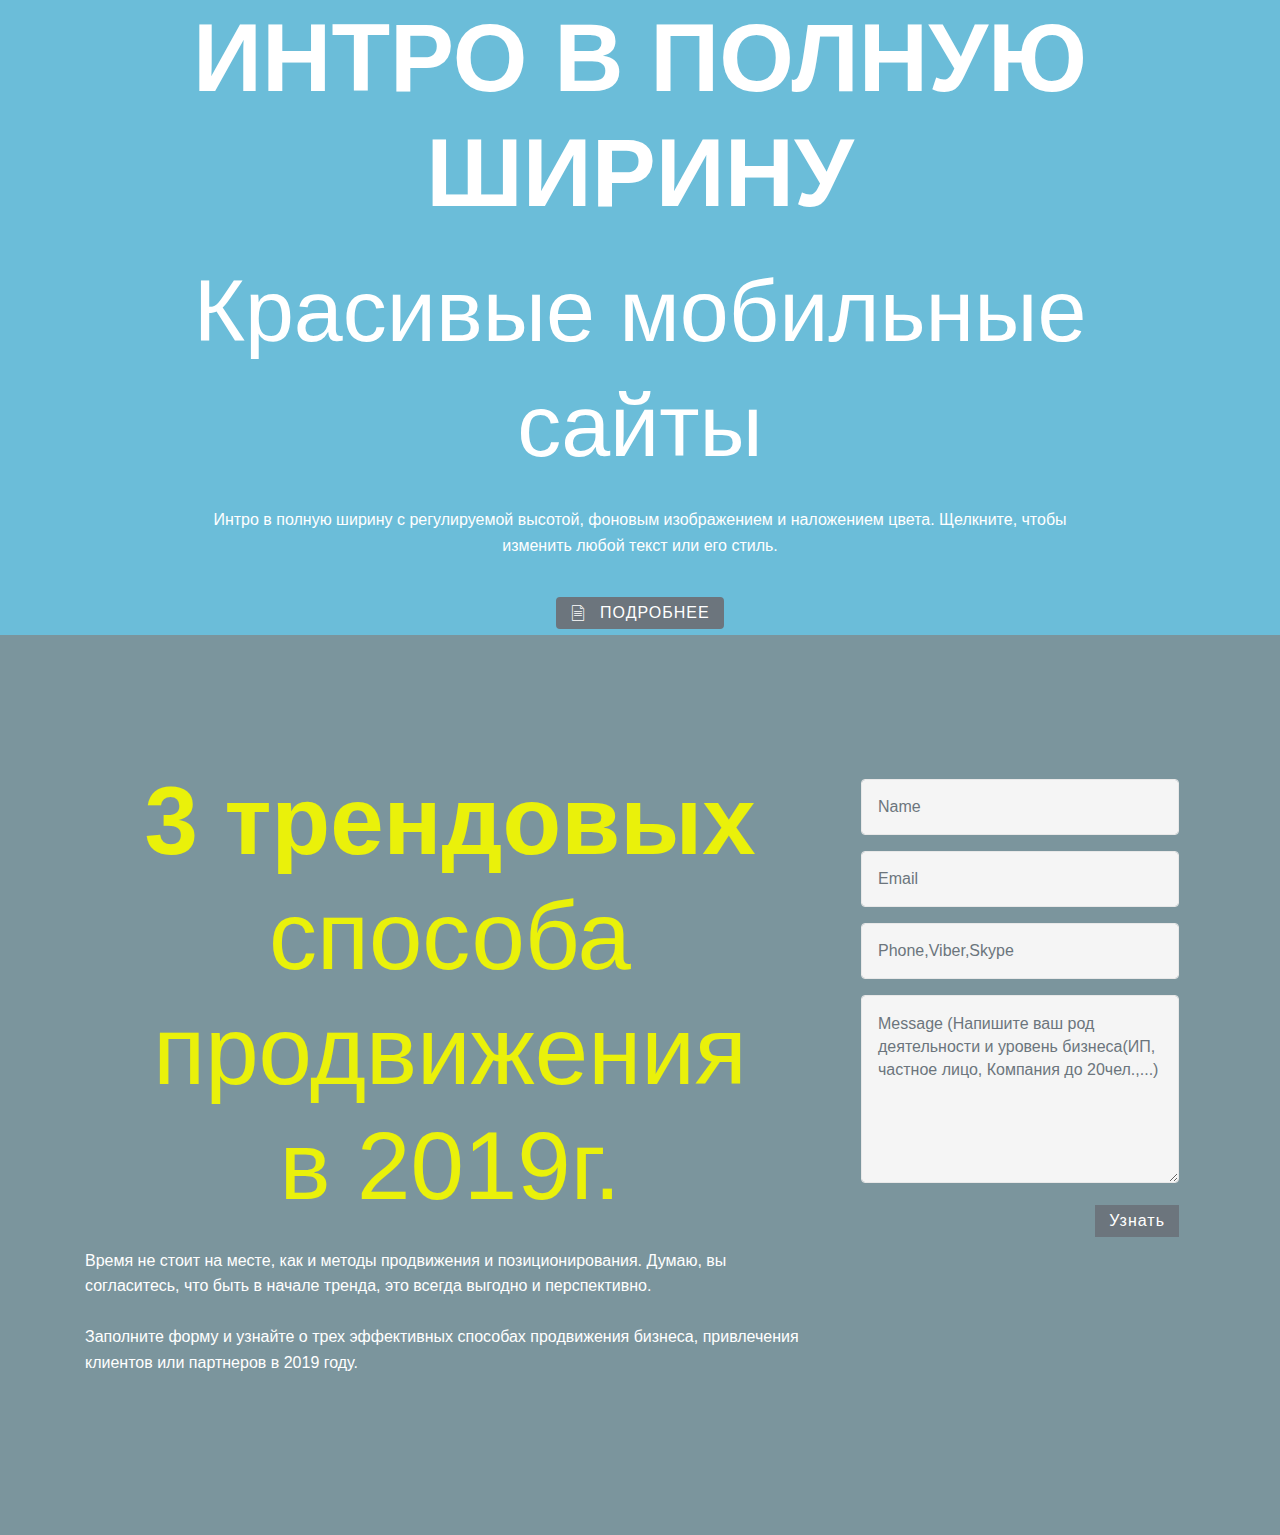
<file: index.html>
<!DOCTYPE html>
<html  >
<head>
  <!-- Site made with Mobirise Website Builder v4.9.7, https://mobirise.com -->
  <meta charset="UTF-8">
  <meta http-equiv="X-UA-Compatible" content="IE=edge">
  <meta name="generator" content="Mobirise v4.9.7, mobirise.com">
  <meta name="viewport" content="width=device-width, initial-scale=1, minimum-scale=1">
  <link rel="shortcut icon" href="assets/images/logo4.png" type="image/x-icon">
  <meta name="description" content="">
  
  <title>Home</title>
  <link rel="stylesheet" href="assets/web/assets/mobirise-icons/mobirise-icons.css">
  <link rel="stylesheet" href="assets/tether/tether.min.css">
  <link rel="stylesheet" href="assets/bootstrap/css/bootstrap.min.css">
  <link rel="stylesheet" href="assets/bootstrap/css/bootstrap-grid.min.css">
  <link rel="stylesheet" href="assets/bootstrap/css/bootstrap-reboot.min.css">
  <link rel="stylesheet" href="assets/theme/css/style.css">
  <link rel="stylesheet" href="assets/mobirise/css/mbr-additional.css" type="text/css">
  
  
  
</head>
<body>
  <section class="header1 cid-rqgHFarAP2 mbr-parallax-background" id="header1-9">

    

    <div class="mbr-overlay" style="opacity: 0.6; background-color: rgb(20, 157, 204);">
    </div>

    <div class="container">
        <div class="row justify-content-md-center">
            <div class="mbr-white col-md-10">
                <h1 class="mbr-section-title align-center mbr-bold pb-3 mbr-fonts-style display-1">
                    ИНТРО В ПОЛНУЮ ШИРИНУ
                </h1>
                <h3 class="mbr-section-subtitle align-center mbr-light pb-3 mbr-fonts-style display-2">
                    Красивые мобильные сайты
                </h3>
                <p class="mbr-text align-center pb-3 mbr-fonts-style display-5">
                    Интро в полную ширину с регулируемой высотой, фоновым изображением и наложением цвета. Щелкните, чтобы изменить любой текст или его стиль.
                </p>
                <div class="mbr-section-btn align-center"><a class="btn btn-md btn-secondary display-4" href="https://mobirise.co">
                        <span class="mbr-iconfont mbri-file"></span>ПОДРОБНЕЕ</a></div>
            </div>
        </div>
    </div>

</section>

<section class="engine"><a href="https://mobirise.info/b">create your own site for free</a></section><section class="header15 cid-rqgHWfe3eq mbr-fullscreen mbr-parallax-background" id="header15-3">

    

    <div class="mbr-overlay" style="opacity: 0.5; background-color: rgb(7, 59, 76);"></div>

    <div class="container align-right">
        <div class="row">
            <div class="mbr-white col-lg-8 col-md-7 content-container">
                <h1 class="mbr-section-title mbr-bold pb-3 mbr-fonts-style display-1">3 трендовых<span style="font-weight: normal;"> <br>способа продвижения <br>в 2019г.</span></h1>
                <p class="mbr-text pb-3 mbr-fonts-style display-7">
                    Время не стоит на месте, как и методы продвижения и позиционирования. Думаю, вы согласитесь, что быть в начале тренда, это всегда выгодно и перспективно.<br><br>Заполните форму и узнайте о трех эффективных способах продвижения бизнеса, привлечения клиентов или партнеров в 2019 году.</p>
            </div>
            <div class="col-lg-4 col-md-5">
                <div class="form-container">
                    <div class="media-container-column" data-form-type="formoid">
                        <!---Formbuilder Form--->
                        <form action="https://mobirise.com/" method="POST" class="mbr-form form-with-styler" data-form-title="Mobirise Form"><input type="hidden" name="email" data-form-email="true" value="NRSgtxR1pZEsR1Vjgm77T0U1xotzUZ1/EGafcalwogcCTyIBRhJuAY5cW7xiLWC2dh7lOj0pRJZazUNZF2Ym/IenE+kdDgksTh1vRZxogIac42wOqgDR+oPBQLe3AXq+">
                            <div class="row">
                                <div hidden="hidden" data-form-alert="" class="alert alert-success col-12">Спасибо за заполнение анкеты</div>
                                <div hidden="hidden" data-form-alert-danger="" class="alert alert-danger col-12">
                                </div>
                            </div>
                            <div class="dragArea row">
                                <div class="col-md-12 form-group " data-for="name">
                                    <input type="text" name="name" placeholder="Name" data-form-field="Name" required="required" class="form-control px-3 display-7" id="name-header15-3">
                                </div>
                                <div class="col-md-12 form-group " data-for="email">
                                    <input type="email" name="email" placeholder="Email" data-form-field="Email" required="required" class="form-control px-3 display-7" id="email-header15-3">
                                </div>
                                <div data-for="phone" class="col-md-12 form-group ">
                                    <input type="tel" name="phone" placeholder="Phone,Viber,Skype" data-form-field="Phone" class="form-control px-3 display-7" id="phone-header15-3">
                                </div>
                                <div data-for="message" class="col-md-12 form-group ">
                                    <textarea name="message" placeholder="Message (Напишите ваш род деятельности и уровень бизнеса(ИП, частное лицо, Компания до 20чел.,...)" data-form-field="Message" class="form-control px-3 display-7" id="message-header15-3"></textarea>
                                </div>
                                <div class="col-md-12 input-group-btn"><button type="submit" class="btn btn-secondary btn-form display-2">Узнать</button></div>
                            </div>
                        </form><!---Formbuilder Form--->
                    </div>
                </div>
            </div>
        </div>
    </div>
    
</section>


  <script src="assets/web/assets/jquery/jquery.min.js"></script>
  <script src="assets/popper/popper.min.js"></script>
  <script src="assets/tether/tether.min.js"></script>
  <script src="assets/bootstrap/js/bootstrap.min.js"></script>
  <script src="assets/smoothscroll/smooth-scroll.js"></script>
  <script src="assets/parallax/jarallax.min.js"></script>
  <script src="assets/theme/js/script.js"></script>
  <script src="assets/formoid/formoid.min.js"></script>
  
  
</body>
</html>
</file>
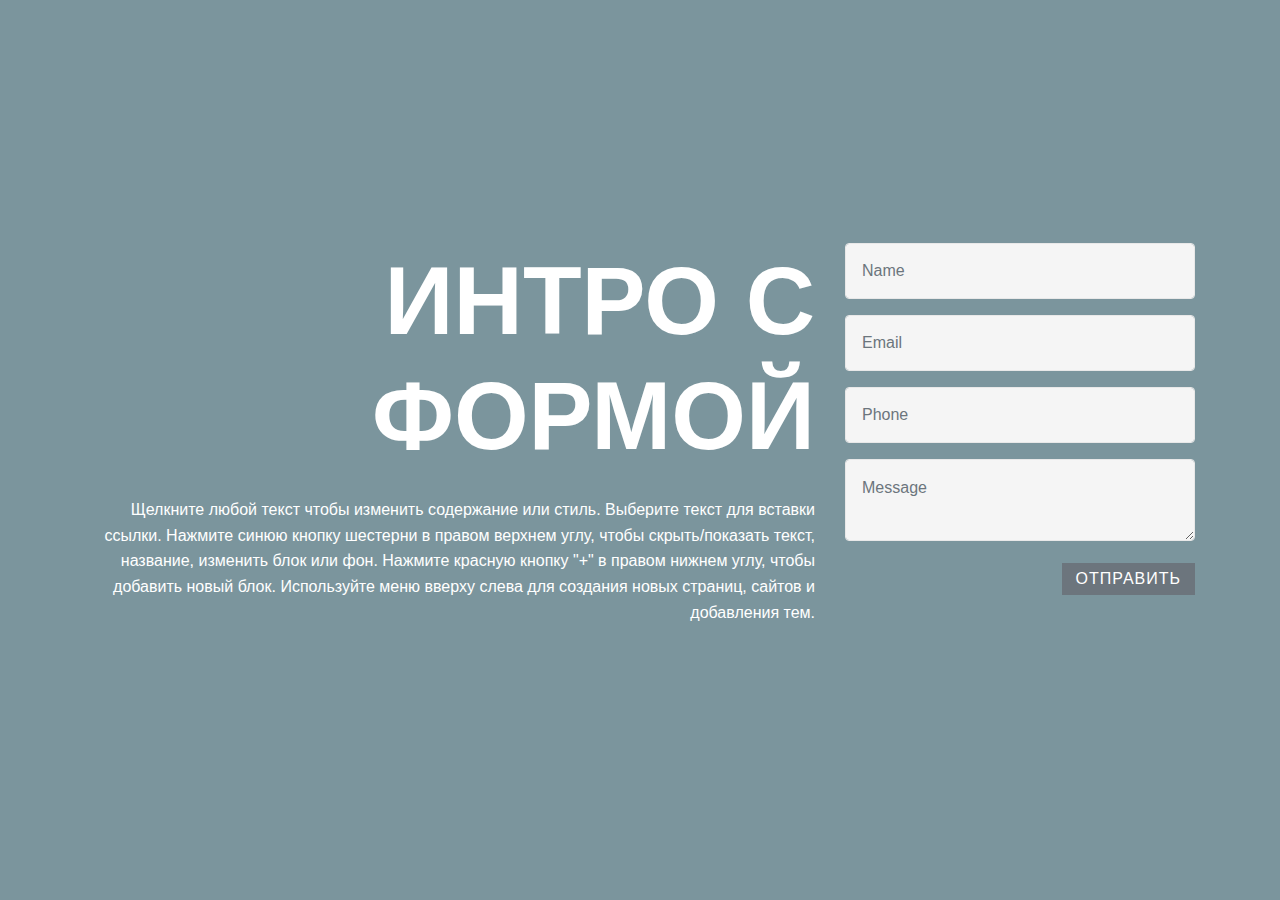
<file: page2.html>
<!DOCTYPE html>
<html  >
<head>
  <!-- Site made with Mobirise Website Builder v4.9.7, https://mobirise.com -->
  <meta charset="UTF-8">
  <meta http-equiv="X-UA-Compatible" content="IE=edge">
  <meta name="generator" content="Mobirise v4.9.7, mobirise.com">
  <meta name="viewport" content="width=device-width, initial-scale=1, minimum-scale=1">
  <link rel="shortcut icon" href="assets/images/logo4.png" type="image/x-icon">
  <meta name="description" content="Web Maker Description">
  
  <title>Форма заявки</title>
  <link rel="stylesheet" href="assets/web/assets/mobirise-icons/mobirise-icons.css">
  <link rel="stylesheet" href="assets/tether/tether.min.css">
  <link rel="stylesheet" href="assets/bootstrap/css/bootstrap.min.css">
  <link rel="stylesheet" href="assets/bootstrap/css/bootstrap-grid.min.css">
  <link rel="stylesheet" href="assets/bootstrap/css/bootstrap-reboot.min.css">
  <link rel="stylesheet" href="assets/theme/css/style.css">
  <link rel="stylesheet" href="assets/mobirise/css/mbr-additional.css" type="text/css">
  
  
  
</head>
<body>
  <section class="header15 cid-rp4d2n9rpF mbr-fullscreen mbr-parallax-background" id="header15-5">

    

    <div class="mbr-overlay" style="opacity: 0.5; background-color: rgb(7, 59, 76);"></div>

    <div class="container align-right">
        <div class="row">
            <div class="mbr-white col-lg-8 col-md-7 content-container">
                <h1 class="mbr-section-title mbr-bold pb-3 mbr-fonts-style display-1">
                    ИНТРО С ФОРМОЙ
                </h1>
                <p class="mbr-text pb-3 mbr-fonts-style display-5">
                    Щелкните любой текст чтобы изменить содержание или стиль. Выберите текст для вставки ссылки. Нажмите синюю кнопку шестерни в правом верхнем углу, чтобы скрыть/показать текст, название, изменить блок или фон. Нажмите красную кнопку "+" в правом нижнем углу, чтобы добавить новый блок. Используйте меню вверху слева для создания новых страниц, сайтов и добавления тем.
                </p>
            </div>
            <div class="col-lg-4 col-md-5">
                <div class="form-container">
                    <div class="media-container-column" data-form-type="formoid">
                        <!---Formbuilder Form--->
                        <form action="https://mobirise.com/" method="POST" class="mbr-form form-with-styler" data-form-title="Mobirise Form"><input type="hidden" name="email" data-form-email="true" value="U2FPhmbfT4WU0EhicUDZEIoyMJX3cvggWlibcb2jhce2IvPdFUXBYGB+ESf9KCUMTf8UwfyPHLjT/LL2sDY2WVgT1eAmGKqegOVTG/29j2CSCVvLihugkIDyglm5QmSm">
                            <div class="row">
                                <div hidden="hidden" data-form-alert="" class="alert alert-success col-12">Спасибо за заполнение анкеты!</div>
                                <div hidden="hidden" data-form-alert-danger="" class="alert alert-danger col-12">
                                </div>
                            </div>
                            <div class="dragArea row">
                                <div class="col-md-12 form-group " data-for="name">
                                    <input type="text" name="name" placeholder="Name" data-form-field="Name" required="required" class="form-control px-3 display-7" id="name-header15-5">
                                </div>
                                <div class="col-md-12 form-group " data-for="email">
                                    <input type="email" name="email" placeholder="Email" data-form-field="Email" required="required" class="form-control px-3 display-7" id="email-header15-5">
                                </div>
                                <div data-for="phone" class="col-md-12 form-group ">
                                    <input type="tel" name="phone" placeholder="Phone" data-form-field="Phone" class="form-control px-3 display-7" id="phone-header15-5">
                                </div>
                                <div data-for="message" class="col-md-12 form-group ">
                                    <textarea name="message" placeholder="Message" data-form-field="Message" class="form-control px-3 display-7" id="message-header15-5"></textarea>
                                </div>
                                <div class="col-md-12 input-group-btn">
                                    <button type="submit" class="btn btn-secondary btn-form display-4">ОТПРАВИТЬ</button>
                                </div>
                            </div>
                        </form><!---Formbuilder Form--->
                    </div>
                </div>
            </div>
        </div>
    </div>
    
</section>


  <section class="engine"><a href="https://mobirise.info/r">bootstrap templates</a></section><script src="assets/web/assets/jquery/jquery.min.js"></script>
  <script src="assets/popper/popper.min.js"></script>
  <script src="assets/tether/tether.min.js"></script>
  <script src="assets/bootstrap/js/bootstrap.min.js"></script>
  <script src="assets/smoothscroll/smooth-scroll.js"></script>
  <script src="assets/parallax/jarallax.min.js"></script>
  <script src="assets/theme/js/script.js"></script>
  <script src="assets/formoid/formoid.min.js"></script>
  
  
</body>
</html>
</file>
<file: assets/web/assets/mobirise-icons/mobirise-icons.css>
@font-face {
  font-family: 'MobiriseIcons';
  src:  url('mobirise-icons.eot?spat4u');
  src:  url('mobirise-icons.eot?spat4u#iefix') format('embedded-opentype'),
    url('mobirise-icons.ttf?spat4u') format('truetype'),
    url('mobirise-icons.woff?spat4u') format('woff'),
    url('mobirise-icons.svg?spat4u#MobiriseIcons') format('svg');
  font-weight: normal;
  font-style: normal;
}

[class^="mbri-"], [class*=" mbri-"] {
  /* use !important to prevent issues with browser extensions that change fonts */
  font-family: MobiriseIcons !important;
  speak: none;
  font-style: normal;
  font-weight: normal;
  font-variant: normal;
  text-transform: none;
  line-height: 1;

  /* Better Font Rendering =========== */
  -webkit-font-smoothing: antialiased;
  -moz-osx-font-smoothing: grayscale;
}

.mbri-add-submenu:before {
  content: "\e900";
}
.mbri-alert:before {
  content: "\e901";
}
.mbri-align-center:before {
  content: "\e902";
}
.mbri-align-justify:before {
  content: "\e903";
}
.mbri-align-left:before {
  content: "\e904";
}
.mbri-align-right:before {
  content: "\e905";
}
.mbri-android:before {
  content: "\e906";
}
.mbri-apple:before {
  content: "\e907";
}
.mbri-arrow-down:before {
  content: "\e908";
}
.mbri-arrow-next:before {
  content: "\e909";
}
.mbri-arrow-prev:before {
  content: "\e90a";
}
.mbri-arrow-up:before {
  content: "\e90b";
}
.mbri-bold:before {
  content: "\e90c";
}
.mbri-bookmark:before {
  content: "\e90d";
}
.mbri-bootstrap:before {
  content: "\e90e";
}
.mbri-briefcase:before {
  content: "\e90f";
}
.mbri-browse:before {
  content: "\e910";
}
.mbri-bulleted-list:before {
  content: "\e911";
}
.mbri-calendar:before {
  content: "\e912";
}
.mbri-camera:before {
  content: "\e913";
}
.mbri-cart-add:before {
  content: "\e914";
}
.mbri-cart-full:before {
  content: "\e915";
}
.mbri-cash:before {
  content: "\e916";
}
.mbri-change-style:before {
  content: "\e917";
}
.mbri-chat:before {
  content: "\e918";
}
.mbri-clock:before {
  content: "\e919";
}
.mbri-close:before {
  content: "\e91a";
}
.mbri-cloud:before {
  content: "\e91b";
}
.mbri-code:before {
  content: "\e91c";
}
.mbri-contact-form:before {
  content: "\e91d";
}
.mbri-credit-card:before {
  content: "\e91e";
}
.mbri-cursor-click:before {
  content: "\e91f";
}
.mbri-cust-feedback:before {
  content: "\e920";
}
.mbri-database:before {
  content: "\e921";
}
.mbri-delivery:before {
  content: "\e922";
}
.mbri-desktop:before {
  content: "\e923";
}
.mbri-devices:before {
  content: "\e924";
}
.mbri-down:before {
  content: "\e925";
}
.mbri-download:before {
  content: "\e989";
}
.mbri-drag-n-drop:before {
  content: "\e927";
}
.mbri-drag-n-drop2:before {
  content: "\e928";
}
.mbri-edit:before {
  content: "\e929";
}
.mbri-edit2:before {
  content: "\e92a";
}
.mbri-error:before {
  content: "\e92b";
}
.mbri-extension:before {
  content: "\e92c";
}
.mbri-features:before {
  content: "\e92d";
}
.mbri-file:before {
  content: "\e92e";
}
.mbri-flag:before {
  content: "\e92f";
}
.mbri-folder:before {
  content: "\e930";
}
.mbri-gift:before {
  content: "\e931";
}
.mbri-github:before {
  content: "\e932";
}
.mbri-globe:before {
  content: "\e933";
}
.mbri-globe-2:before {
  content: "\e934";
}
.mbri-growing-chart:before {
  content: "\e935";
}
.mbri-hearth:before {
  content: "\e936";
}
.mbri-help:before {
  content: "\e937";
}
.mbri-home:before {
  content: "\e938";
}
.mbri-hot-cup:before {
  content: "\e939";
}
.mbri-idea:before {
  content: "\e93a";
}
.mbri-image-gallery:before {
  content: "\e93b";
}
.mbri-image-slider:before {
  content: "\e93c";
}
.mbri-info:before {
  content: "\e93d";
}
.mbri-italic:before {
  content: "\e93e";
}
.mbri-key:before {
  content: "\e93f";
}
.mbri-laptop:before {
  content: "\e940";
}
.mbri-layers:before {
  content: "\e941";
}
.mbri-left-right:before {
  content: "\e942";
}
.mbri-left:before {
  content: "\e943";
}
.mbri-letter:before {
  content: "\e944";
}
.mbri-like:before {
  content: "\e945";
}
.mbri-link:before {
  content: "\e946";
}
.mbri-lock:before {
  content: "\e947";
}
.mbri-login:before {
  content: "\e948";
}
.mbri-logout:before {
  content: "\e949";
}
.mbri-magic-stick:before {
  content: "\e94a";
}
.mbri-map-pin:before {
  content: "\e94b";
}
.mbri-menu:before {
  content: "\e94c";
}
.mbri-mobile:before {
  content: "\e94d";
}
.mbri-mobile2:before {
  content: "\e94e";
}
.mbri-mobirise:before {
  content: "\e94f";
}
.mbri-more-horizontal:before {
  content: "\e950";
}
.mbri-more-vertical:before {
  content: "\e951";
}
.mbri-music:before {
  content: "\e952";
}
.mbri-new-file:before {
  content: "\e953";
}
.mbri-numbered-list:before {
  content: "\e954";
}
.mbri-opened-folder:before {
  content: "\e955";
}
.mbri-pages:before {
  content: "\e956";
}
.mbri-paper-plane:before {
  content: "\e957";
}
.mbri-paperclip:before {
  content: "\e958";
}
.mbri-photo:before {
  content: "\e959";
}
.mbri-photos:before {
  content: "\e95a";
}
.mbri-pin:before {
  content: "\e95b";
}
.mbri-play:before {
  content: "\e95c";
}
.mbri-plus:before {
  content: "\e95d";
}
.mbri-preview:before {
  content: "\e95e";
}
.mbri-print:before {
  content: "\e95f";
}
.mbri-protect:before {
  content: "\e960";
}
.mbri-question:before {
  content: "\e961";
}
.mbri-quote-left:before {
  content: "\e962";
}
.mbri-quote-right:before {
  content: "\e963";
}
.mbri-refresh:before {
  content: "\e964";
}
.mbri-responsive:before {
  content: "\e965";
}
.mbri-right:before {
  content: "\e966";
}
.mbri-rocket:before {
  content: "\e967";
}
.mbri-sad-face:before {
  content: "\e968";
}
.mbri-sale:before {
  content: "\e969";
}
.mbri-save:before {
  content: "\e96a";
}
.mbri-search:before {
  content: "\e96b";
}
.mbri-setting:before {
  content: "\e96c";
}
.mbri-setting2:before {
  content: "\e96d";
}
.mbri-setting3:before {
  content: "\e96e";
}
.mbri-share:before {
  content: "\e96f";
}
.mbri-shopping-bag:before {
  content: "\e970";
}
.mbri-shopping-basket:before {
  content: "\e971";
}
.mbri-shopping-cart:before {
  content: "\e972";
}
.mbri-sites:before {
  content: "\e973";
}
.mbri-smile-face:before {
  content: "\e974";
}
.mbri-speed:before {
  content: "\e975";
}
.mbri-star:before {
  content: "\e976";
}
.mbri-success:before {
  content: "\e977";
}
.mbri-sun:before {
  content: "\e978";
}
.mbri-sun2:before {
  content: "\e979";
}
.mbri-tablet:before {
  content: "\e97a";
}
.mbri-tablet-vertical:before {
  content: "\e97b";
}
.mbri-target:before {
  content: "\e97c";
}
.mbri-timer:before {
  content: "\e97d";
}
.mbri-to-ftp:before {
  content: "\e97e";
}
.mbri-to-local-drive:before {
  content: "\e97f";
}
.mbri-touch-swipe:before {
  content: "\e980";
}
.mbri-touch:before {
  content: "\e981";
}
.mbri-trash:before {
  content: "\e982";
}
.mbri-underline:before {
  content: "\e983";
}
.mbri-unlink:before {
  content: "\e984";
}
.mbri-unlock:before {
  content: "\e985";
}
.mbri-up-down:before {
  content: "\e986";
}
.mbri-up:before {
  content: "\e987";
}
.mbri-update:before {
  content: "\e988";
}
.mbri-upload:before {
 content: "\e926"; 
}
.mbri-user:before {
  content: "\e98a";
}
.mbri-user2:before {
  content: "\e98b";
}
.mbri-users:before {
  content: "\e98c";
}
.mbri-video:before {
  content: "\e98d";
}
.mbri-video-play:before {
  content: "\e98e";
}
.mbri-watch:before {
  content: "\e98f";
}
.mbri-website-theme:before {
  content: "\e990";
}
.mbri-wifi:before {
  content: "\e991";
}
.mbri-windows:before {
  content: "\e992";
}
.mbri-zoom-out:before {
  content: "\e993";
}
.mbri-redo:before {
  content: "\e994";
}
.mbri-undo:before {
  content: "\e995";
}
</file>
<file: assets/theme/css/style.css>
/*!
 * Mobirise v4 theme (https://mobirise.com/)
 * Copyright 2017 Mobirise
 */
section {
  background-color: #eeeeee; }

section,
.container,
.container-fluid {
  position: relative;
  word-wrap: break-word; }

a.mbr-iconfont:hover {
  text-decoration: none; }

.article .lead p, .article .lead ul, .article .lead ol, .article .lead pre, .article .lead blockquote {
  margin-bottom: 0; }

a {
  font-style: normal;
  font-weight: 400;
  cursor: pointer; }
  a, a:hover {
    text-decoration: none; }

figure {
  margin-bottom: 0; }

body {
  color: #232323; }

h1, h2, h3, h4, h5, h6,
.h1, .h2, .h3, .h4, .h5, .h6,
.display-1, .display-2, .display-3, .display-4 {
  line-height: 1;
  word-break: break-word;
  word-wrap: break-word; }

b, strong {
  font-weight: bold; }

blockquote {
  padding: 10px 0 10px 20px;
  position: relative;
  border-left: 2px solid;
  border-color: #ff3366; }

input:-webkit-autofill, input:-webkit-autofill:hover, input:-webkit-autofill:focus, input:-webkit-autofill:active {
  transition-delay: 9999s;
  transition-property: background-color, color; }

textarea[type="hidden"] {
  display: none; }

body {
  position: relative; }

section {
  background-position: 50% 50%;
  background-repeat: no-repeat;
  background-size: cover; }
  section .mbr-background-video,
  section .mbr-background-video-preview {
    position: absolute;
    bottom: 0;
    left: 0;
    right: 0;
    top: 0; }

.hidden {
  visibility: hidden; }

.mbr-z-index20 {
  z-index: 20; }

/*! Base colors */
.mbr-white {
  color: #ffffff; }

.mbr-black {
  color: #000000; }

.mbr-bg-white {
  background-color: #ffffff; }

.mbr-bg-black {
  background-color: #000000; }

/*! Text-aligns */
.align-left {
  text-align: left; }

.align-center {
  text-align: center; }

.align-right {
  text-align: right; }

@media (max-width: 767px) {
  .align-left, .align-center, .align-right, .mbr-section-btn, .mbr-section-title {
    text-align: center; } }
/*! Font-weight  */
.mbr-light {
  font-weight: 300; }

.mbr-regular {
  font-weight: 400; }

.mbr-semibold {
  font-weight: 500; }

.mbr-bold {
  font-weight: 700; }

/*! Media  */
.media-size-item {
  -webkit-flex: 1 1 auto;
  -moz-flex: 1 1 auto;
  -ms-flex: 1 1 auto;
  -o-flex: 1 1 auto;
  flex: 1 1 auto; }

.media-content {
  -webkit-flex-basis: 100%;
  flex-basis: 100%; }

.media-container-row {
  display: -ms-flexbox;
  display: -webkit-flex;
  display: flex;
  -webkit-flex-direction: row;
  -ms-flex-direction: row;
  flex-direction: row;
  -webkit-flex-wrap: wrap;
  -ms-flex-wrap: wrap;
  flex-wrap: wrap;
  -webkit-justify-content: center;
  -ms-flex-pack: center;
  justify-content: center;
  -webkit-align-content: center;
  -ms-flex-line-pack: center;
  align-content: center;
  -webkit-align-items: start;
  -ms-flex-align: start;
  align-items: start; }
  .media-container-row .media-size-item {
    width: 400px; }

.media-container-column {
  display: -ms-flexbox;
  display: -webkit-flex;
  display: flex;
  -webkit-flex-direction: column;
  -ms-flex-direction: column;
  flex-direction: column;
  -webkit-flex-wrap: wrap;
  -ms-flex-wrap: wrap;
  flex-wrap: wrap;
  -webkit-justify-content: center;
  -ms-flex-pack: center;
  justify-content: center;
  -webkit-align-content: center;
  -ms-flex-line-pack: center;
  align-content: center;
  -webkit-align-items: stretch;
  -ms-flex-align: stretch;
  align-items: stretch; }
  .media-container-column > * {
    width: 100%; }

@media (min-width: 992px) {
  .media-container-row {
    -webkit-flex-wrap: nowrap;
    -ms-flex-wrap: nowrap;
    flex-wrap: nowrap; } }
figure {
  overflow: hidden; }

figure[mbr-media-size] {
  transition: width 0.1s; }

.mbr-figure img, .mbr-figure iframe {
  display: block;
  width: 100%; }

.card {
  background-color: transparent;
  border: none; }

.card-img {
  text-align: center;
  flex-shrink: 0;
  -webkit-flex-shrink: 0; }

.media {
  max-width: 100%;
  margin: 0 auto; }

.mbr-figure {
  -ms-flex-item-align: center;
  -ms-grid-row-align: center;
  -webkit-align-self: center;
  align-self: center; }

.media-container > div {
  max-width: 100%; }

.mbr-figure img, .card-img img {
  width: 100%; }

@media (max-width: 991px) {
  .media-size-item {
    width: auto !important; }

  .media {
    width: auto; }

  .mbr-figure {
    width: 100% !important; } }
/*! Buttons */
.mbr-section-btn {
  margin-left: -.25rem;
  margin-right: -.25rem;
  font-size: 0; }

nav .mbr-section-btn {
  margin-left: 0rem;
  margin-right: 0rem; }

/*! Btn icon margin */
.btn .mbr-iconfont, .btn.btn-sm .mbr-iconfont {
  cursor: pointer;
  margin-right: 0.5rem; }

.btn.btn-md .mbr-iconfont, .btn.btn-md .mbr-iconfont {
  margin-right: 0.8rem; }

.mbr-regular {
  font-weight: 400; }

.mbr-semibold {
  font-weight: 500; }

.mbr-bold {
  font-weight: 700; }

[type="submit"] {
  -webkit-appearance: none; }

/*! Full-screen */
.mbr-fullscreen .mbr-overlay {
  min-height: 100vh; }

.mbr-fullscreen {
  display: flex;
  display: -webkit-flex;
  display: -moz-flex;
  display: -ms-flex;
  display: -o-flex;
  align-items: center;
  -webkit-align-items: center;
  min-height: 100vh;
  padding-top: 3rem;
  padding-bottom: 3rem; }

/*! Map */
.map {
  height: 25rem;
  position: relative; }
  .map iframe {
    width: 100%;
    height: 100%; }

/* Form */
.form-asterisk {
  font-family: initial;
  position: absolute;
  top: -2px;
  font-weight: normal; }

/*! Scroll to top arrow */
.mbr-arrow-up {
  bottom: 25px;
  right: 90px;
  position: fixed;
  text-align: right;
  z-index: 5000;
  color: #ffffff;
  font-size: 32px;
  transform: rotate(180deg);
  -webkit-transform: rotate(180deg); }

.mbr-arrow-up a {
  background: rgba(0, 0, 0, 0.2);
  border-radius: 3px;
  color: #fff;
  display: inline-block;
  height: 60px;
  width: 60px;
  outline-style: none !important;
  position: relative;
  text-decoration: none;
  transition: all .3s ease-in-out;
  cursor: pointer;
  text-align: center; }
  .mbr-arrow-up a:hover {
    background-color: rgba(0, 0, 0, 0.4); }
  .mbr-arrow-up a i {
    line-height: 60px; }

.mbr-arrow-up-icon {
  display: block;
  color: #fff; }

.mbr-arrow-up-icon::before {
  content: "\203a";
  display: inline-block;
  font-family: serif;
  font-size: 32px;
  line-height: 1;
  font-style: normal;
  position: relative;
  top: 6px;
  left: -4px;
  -webkit-transform: rotate(-90deg);
  transform: rotate(-90deg); }

/*! Arrow Down */
.mbr-arrow {
  position: absolute;
  bottom: 45px;
  left: 50%;
  width: 60px;
  height: 60px;
  cursor: pointer;
  background-color: rgba(80, 80, 80, 0.5);
  border-radius: 50%;
  -webkit-transform: translateX(-50%);
  transform: translateX(-50%); }
  .mbr-arrow > a {
    display: inline-block;
    text-decoration: none;
    outline-style: none;
    -webkit-animation: arrowdown 1.7s ease-in-out infinite;
    animation: arrowdown 1.7s ease-in-out infinite; }
    .mbr-arrow > a > i {
      position: absolute;
      top: -2px;
      left: 15px;
      font-size: 2rem; }

@keyframes arrowdown {
  0% {
    transform: translateY(0px);
    -webkit-transform: translateY(0px); }
  50% {
    transform: translateY(-5px);
    -webkit-transform: translateY(-5px); }
  100% {
    transform: translateY(0px);
    -webkit-transform: translateY(0px); } }
@-webkit-keyframes arrowdown {
  0% {
    transform: translateY(0px);
    -webkit-transform: translateY(0px); }
  50% {
    transform: translateY(-5px);
    -webkit-transform: translateY(-5px); }
  100% {
    transform: translateY(0px);
    -webkit-transform: translateY(0px); } }
@media (max-width: 500px) {
  .mbr-arrow-up {
    left: 50%;
    right: auto;
    transform: translateX(-50%) rotate(180deg);
    -webkit-transform: translateX(-50%) rotate(180deg); } }
/*Gradients animation*/
@keyframes gradient-animation {
  from {
    background-position: 0% 100%;
    animation-timing-function: ease-in-out; }
  to {
    background-position: 100% 0%;
    animation-timing-function: ease-in-out; } }
@-webkit-keyframes gradient-animation {
  from {
    background-position: 0% 100%;
    animation-timing-function: ease-in-out; }
  to {
    background-position: 100% 0%;
    animation-timing-function: ease-in-out; } }
.bg-gradient {
  background-size: 200% 200%;
  animation: gradient-animation 5s infinite alternate;
  -webkit-animation: gradient-animation 5s infinite alternate; }

.menu .navbar-brand {
  display: -webkit-flex; }
  .menu .navbar-brand span {
    display: flex;
    display: -webkit-flex; }
  .menu .navbar-brand .navbar-caption-wrap {
    display: -webkit-flex; }
  .menu .navbar-brand .navbar-logo img {
    display: -webkit-flex; }
@media (min-width: 768px) and (max-width: 991px) {
  .menu .navbar-toggleable-sm .navbar-nav {
    display: -webkit-box;
    display: -webkit-flex;
    display: -ms-flexbox; } }
@media (min-width: 992px) {
  .menu .navbar-nav.nav-dropdown {
    display: -webkit-flex; }
  .menu .navbar-toggleable-sm .navbar-collapse {
    display: -webkit-flex !important; } }
@media (max-width: 767px) {
  .menu .navbar-collapse {
    max-height: 80vh; }
  .menu .dropdown-menu {
    max-height: 60vh; } }

.navbar {
  display: -webkit-flex;
  -webkit-flex-wrap: wrap;
  -webkit-align-items: center;
  -webkit-justify-content: space-between; }

.navbar-collapse {
  -webkit-flex-basis: 100%;
  -webkit-flex-grow: 1;
  -webkit-align-items: center;
  max-height: 93.5vh; }
  .navbar-collapse.show {
    overflow: auto; }

.nav-dropdown .link {
  padding: .667em 1.667em !important;
  margin: 0 !important; }

.nav {
  display: -webkit-flex;
  -webkit-flex-wrap: wrap; }

.row {
  display: -webkit-flex;
  -webkit-flex-wrap: wrap; }

.justify-content-center {
  -webkit-justify-content: center; }

.form-inline {
  display: -webkit-flex;
  -webkit-flex-flow: row wrap;
  -webkit-align-items: center; }

.card-wrapper {
  -webkit-flex: 1; }

.carousel-control {
  z-index: 10;
  display: -webkit-flex;
  -webkit-align-items: center;
  -webkit-justify-content: center; }

.carousel-controls {
  display: -webkit-flex; }

.media {
  display: -webkit-flex; }

.jq-selectbox__select {
  padding: 1.07em .5em;
  position: absolute;
  top: 0;
  left: 0;
  width: 100%; }

.jq-selectbox__dropdown {
  position: absolute;
  top: 100% !important;
  left: 0 !important;
  width: 100% !important; }

.jq-selectbox__trigger-arrow {
  transform: translateY(-50%); }

.jq-selectbox li {
  padding: 1.07em .5em; }

/*# sourceMappingURL=style.css.map */
.engine {
	position: absolute;
	text-indent: -2400px;
	text-align: center;
	padding: 0;
	top: 0;
	left: -2400px;
}
</file>
<file: assets/mobirise/css/mbr-additional.css>
@import url(https://fonts.googleapis.com/css?family=Rubik:300,300i,400,400i,500,500i,700,700i,900,900i);
@primaryColor: #149dcc;
@secondaryColor: #ff3366;
@successColor: #F7ED4A;
@infoColor: #82786E;
@warningColor: #879A9F;
@dangerColor: #B1A374;
@mainFont: Rubik;
@display1Font: 'Rubik', sans-serif;
@display1Size: 4.25;
@display2Font: 'Rubik', sans-serif;
@display2Size: 3;
@display5Font: 'Rubik', sans-serif;
@display5Size: 1.5;
@display7Font: 'Rubik', sans-serif;
@display7Size: 1;
@display4Font: 'Rubik', sans-serif;
@display4Size: 1;
@isRoundedButtons: true;
@isAnimatedOnScroll: false;
@isScrollToTopButton: false;
@btn-font-size:         .8rem;
@btn-border-radius:     3px;
@btn-padding-y:         1rem;
@btn-padding-x:         3rem;
@btn-font-size-sm:     .8rem;
@btn-border-radius-sm: 3px;
@btn-padding-y-sm:     .6rem;
@btn-padding-x-sm:     1.5rem;
@btn-font-size-md:      1rem;
@btn-border-radius-md:  3px;
@btn-padding-y-md:      1rem;
@btn-padding-x-md:      3rem;
@btn-font-size-lg:      1.2rem;
@btn-border-radius-lg:  3px;
@btn-padding-y-lg:      1.2rem;
@btn-padding-x-lg:      3.2rem;

// FONTS

body{
    font-style: normal;
    line-height: 1.5;
    // font-family: @mainFont;
}
.mbr-section-title{
    font-style: normal;
    line-height: 1.2;
}
.mbr-section-subtitle{
    line-height: 1.3;
}
.mbr-text{
    font-style: normal;
    line-height: 1.6;
}

.display-1 {
    font-family: @display1Font;
    font-size: @display1Size *1rem;
    > .mbr-iconfont {
        font-size: @display1Size *1.6rem;
	}
}

.display-2 {
    font-family: @display2Font;
    font-size: @display2Size *1rem;
    > .mbr-iconfont {
        font-size: @display2Size *1.6rem;
	}
}

.display-4 {
    font-family: @display4Font;
    font-size: @display4Size *1rem;
    > .mbr-iconfont {
        font-size: @display4Size *1.6rem;
	}
}

.display-5 {
    font-family: @display5Font;
    font-size: @display5Size *1rem;
    > .mbr-iconfont {
        font-size: @display5Size *1.6rem;
	}
}

.display-7 {
    font-family: @display7Font;
    font-size: @display7Size *1rem;
    > .mbr-iconfont {
        font-size: @display7Size *1.6rem;
	}
}

/* ---- Fluid typography for mobile devices ---- */

/* 1.4 - font scale ratio ( bootstrap == 1.42857 ) */
/* 100vw - current viewport width */
/* (48 - 20)  48 == 48rem == 768px, 20 == 20rem == 320px(minimal supported viewport) */
/* 0.65 - min scale variable, may vary */

@media (max-width: 768px){
    .display-1 {
        @display1Size-min: @display1Size - (@display1Size - 1) * 0.65;
        font-size: @display1Size * 0.8rem;
        font-size: ~"calc( @{display1Size-min}rem + (@{display1Size} - @{display1Size-min}) * ((100vw - 20rem) / (48 - 20)))";
        line-height: ~"calc( 1.4 * (@{display1Size-min}rem + (@{display1Size} - @{display1Size-min}) * ((100vw - 20rem) / (48 - 20))))";
	}
    .display-2 {
        @display2Size-min: @display2Size - (@display2Size - 1) * 0.65;
        font-size: @display2Size * 0.8rem;
        font-size: ~"calc( @{display2Size-min}rem + (@{display2Size} - @{display2Size-min}) * ((100vw - 20rem) / (48 - 20)))";
        line-height: ~"calc( 1.4 * (@{display2Size-min}rem + (@{display2Size} - @{display2Size-min}) * ((100vw - 20rem) / (48 - 20))))";
	}
    .display-4 {
        @display4Size-min: @display4Size - (@display4Size - 1) * 0.65;
        font-size: @display4Size * 0.8rem;
        font-size: ~"calc( @{display4Size-min}rem + (@{display4Size} - @{display4Size-min}) * ((100vw - 20rem) / (48 - 20)))";
        line-height: ~"calc( 1.4 * (@{display4Size-min}rem + (@{display4Size} - @{display4Size-min}) * ((100vw - 20rem) / (48 - 20))))";
	}
    .display-5 {
        @display5Size-min: @display5Size - (@display5Size - 1) * 0.65;
        font-size: @display5Size * 0.8rem;
        font-size: ~"calc( @{display5Size-min}rem + (@{display5Size} - @{display5Size-min}) * ((100vw - 20rem) / (48 - 20)))";
        line-height: ~"calc( 1.4 * (@{display5Size-min}rem + (@{display5Size} - @{display5Size-min}) * ((100vw - 20rem) / (48 - 20))))";
	}
}

/* Buttons */
.button-variant(@background) {
    @color: contrast(@background, darken(@background, 50%), #ffffff, 60%);
    @border: @background;
    @active-color: @color;
    @active-border: @active-background;

    @active-background: if(
        eq(@background, @color),
        #d4d4d4,
        darken(@background, 15%)
    );

    &,
    &:active {
        background-color: @background !important;
        border-color: @border !important;
        color: @color !important;
	}

    &:hover,
    &:focus,
    &.focus,
    &.active {
        color: @active-color !important;
        background-color: @active-background !important;
        border-color: @active-border !important;
	}

    &.disabled, &:disabled {
        color: @active-color !important;
        background-color: @active-background !important;
        border-color: @active-border !important;
	}

}

.button-outline-variant(@color) {
    @active-color: contrast(@color, darken(@color, 50%), #ffffff, 60%);
    @active-background: @color;
    @new-color: if(
        eq(@color, @active-color),
        #fff,
        darken(@color, 20%)
    );

    &,
    &:active {
        background: none;
        border-color: @new-color;
        color: @new-color;
	}

    &:hover,
    &:focus,
    &.focus,
    &.active {
        color: @active-color;
        background-color: @active-background;
        border-color: @active-background;
	}

    &.disabled, &:disabled {
        color: @active-color !important;
        background-color: @active-background !important;
        border-color: @active-background !important;
	}
}
.plan-variant(@className, @color) {
    &@{className} {
        .mbr-plan-subtitle,
        .mbr-plan-price-desc {
            @max: max(red(@color), green(@color), blue(@color));
            & when (@max > 200) {
                color: lighten(@color, 40%);
			}
            & when (@max > 85) and (@max <= 200) {
                color: lighten(@color, 25%);
			}
            & when (@max > 50) and (@max <= 85) {
                color: lighten(@color, 45%);
			}
            & when (@max <= 50) {
                color: lighten(@color, 70%);
			}
		}
	}
}





.button-size(@btn-padding-y, @btn-padding-x, @btn-font-size, @btn-border-radius){
    padding: @btn-padding-y @btn-padding-x;
    border-radius: @btn-border-radius;
}

.btn {
    font-weight: 500;
    border-width: 2px;
    font-style: normal;
    letter-spacing: 1px;
    margin: .4rem .8rem;
    white-space: normal;
    -webkit-transition: all .3s ease-in-out;
       -moz-transition: all .3s ease-in-out;
            transition: all .3s ease-in-out;
    display: inline-flex;
    align-items: center;
    justify-content: center;
    word-break: break-word;
    -webkit-align-items: center;
    -webkit-justify-content: center;
    display: -webkit-inline-flex;
    .button-size(@btn-padding-y, @btn-padding-x, @btn-font-size, @btn-border-radius);
    .mbr-iconfont{
        // font-size: 1.6rem;
	}
}
.btn-sm {
    font-weight: 500;
    letter-spacing: 1px;
    -webkit-transition: all .3s ease-in-out;
       -moz-transition: all .3s ease-in-out;
            transition: all .3s ease-in-out;
    .button-size(@btn-padding-y-sm, @btn-padding-x-sm, @btn-font-size-sm, @btn-border-radius-sm);
}
.btn-md {
    font-weight: 500;
    letter-spacing: 1px;
    margin: .4rem .8rem !important;
    -webkit-transition: all .3s ease-in-out;
       -moz-transition: all .3s ease-in-out;
            transition: all .3s ease-in-out;
    .button-size(@btn-padding-y-md, @btn-padding-x-md, @btn-font-size-md, @btn-border-radius-md);
}
.btn-lg {
    font-weight: 500;
    letter-spacing: 1px;
    margin: .4rem .8rem !important;
    -webkit-transition: all .3s ease-in-out;
       -moz-transition: all .3s ease-in-out;
            transition: all .3s ease-in-out;
    .button-size(@btn-padding-y-lg, @btn-padding-x-lg, @btn-font-size-lg, @btn-border-radius-lg);
}

.bg-primary { background-color: @primaryColor !important; }
.bg-success { background-color: @successColor !important; }
.bg-info { background-color: @infoColor !important; }
.bg-warning { background-color: @warningColor !important; }
.bg-danger { background-color: @dangerColor !important; }

.btn-primary { .button-variant(@primaryColor); }
.btn-secondary { .button-variant(@secondaryColor); }
.btn-info { .button-variant(@infoColor); }
.btn-success { .button-variant(@successColor); }
.btn-warning { .button-variant(@warningColor); }
.btn-danger { .button-variant(@dangerColor); }
.btn-white { .button-variant(#ffffff); color: #333333 !important; }
.btn-black { .button-variant(#333333); }

.btn-primary-outline { .button-outline-variant(@primaryColor); }
.btn-secondary-outline { .button-outline-variant(@secondaryColor); }
.btn-info-outline { .button-outline-variant(@infoColor); }
.btn-success-outline { .button-outline-variant(@successColor); }
.btn-warning-outline { .button-outline-variant(@warningColor); }
.btn-danger-outline { .button-outline-variant(@dangerColor); }
.btn-black-outline { .button-outline-variant(#333333); }
.btn-white-outline {

    &,
    &:active,
    &.active {
        background: none;
        border-color: #ffffff;
        color: #ffffff;
	}

    &:hover,
    &:focus,
    &.focus {
        color: #333333;
        background-color: #ffffff;
        border-color: #ffffff;
	}

}

.text-primary { color: @primaryColor !important; }
.text-secondary { color: @secondaryColor !important; }
.text-success { color: @successColor !important; }
.text-info { color: @infoColor !important; }
.text-warning { color: @warningColor !important; }
.text-danger { color: @dangerColor !important; }
.text-white { color: #ffffff !important; }
.text-black { color: #000000 !important; }

a.text-primary:hover, a.text-primary:focus { color: darken(@primaryColor, 20%) !important; }
a.text-secondary:hover, a.text-secondary:focus { color: darken(@secondaryColor, 20%) !important; }
a.text-success:hover, a.text-success:focus { color: darken(@successColor, 20%) !important; }
a.text-info:hover, a.text-info:focus { color: darken(@infoColor, 20%) !important; }
a.text-warning:hover, a.text-warning:focus { color: darken(@warningColor, 20%) !important; }
a.text-danger:hover, a.text-danger:focus { color: darken(@dangerColor, 20%) !important; }
a.text-white:hover, a.text-white:focus { color: darken(#ffffff, 30%) !important; }
a.text-black:hover, a.text-black:focus { color: lighten(#000000, 30%) !important;  }

.alert-success { background-color: #70c770; }
.alert-info { background-color: @infoColor; }
.alert-warning { background-color: @warningColor; }
.alert-danger { background-color: @dangerColor; }

.mbr-section-btn a.btn:not(.btn-form){
    &:hover,
    &:focus{
        box-shadow: none !important;
	}
    & when (@isRoundedButtons){
        border-radius: 100px;
        &:hover,
        &:focus{
            box-shadow: 0 10px 40px 0 rgba(0, 0, 0, .2) !important;
            -webkit-box-shadow: 0 10px 40px 0 rgba(0, 0, 0, .2) !important;
		}
	}
}

.mbr-gallery-filter li a when(@isRoundedButtons) {
    border-radius: 100px !important;
}

.mbr-gallery-filter {
    li.active .btn {
        background-color: @primaryColor;
        border-color: @primaryColor;
        color: contrast(@primaryColor, darken(@primaryColor, 45%), #ffffff, 60%);
        &:focus {
            box-shadow: none;
		}
	}
}

.nav-tabs .nav-link when(@isRoundedButtons) {
    border-radius: 100px !important;
}

.btn-form {
    border-radius: 0;
    &:hover{
        cursor: pointer;
	}
}

a, a:hover { color: @primaryColor; }

.mbr-plan-header {
    .plan-variant(~'.bg-primary', @primaryColor);
    .plan-variant(~'.bg-success', @successColor);
    .plan-variant(~'.bg-info', @infoColor);
    .plan-variant(~'.bg-warning', @warningColor);
    .plan-variant(~'.bg-danger', @dangerColor);
}

/* Scroll to top button*/
.scrollToTop_wraper when not(@isScrollToTopButton) {
    display: none;
}
#scrollToTop a when (@isScrollToTopButton) and (@isRoundedButtons){
    border-radius: 100px;
}
#scrollToTop a i{
    &:before{
        content: '';
        position: absolute;
        height: 40%;
        top: 25%;
        background: #fff;
        width: 2px;
        left: ~'calc(50% - 1px)';
	}
    &:after{
        content: '';
        position: absolute;
        display: block;
        border-top: 2px solid #fff;
        border-right: 2px solid #fff;
        width: 40%;
        height: 40%;
        left: 30%;
        bottom: 30%;
        transform:rotate(135deg);
        -webkit-transform:rotate(135deg);
	}
}
/* Others*/
.note-check a[data-value=Rubik]{
    font-style: normal;
}
.mbr-arrow a{
    color: #ffffff;
}
@media (max-width: 767px) {
    .mbr-arrow {
        display: none;
	}
}
.form-control-label {
  position: relative;
  cursor: pointer;
  margin-bottom: .357em;
  padding: 0;
}

.alert {
  color: #ffffff;
  border-radius: 0;
  border: 0;
  font-size: .875rem;
  line-height: 1.5;
  margin-bottom: 1.875rem;
  padding: 1.25rem;
  position: relative;
  &.alert-form::after {
    background-color: inherit;
    bottom: -7px;
    content: "";
    display: block;
    height: 14px;
    left: 50%;
    margin-left: -7px;
    position: absolute;
    transform: rotate(45deg);
    width: 14px;
    -webkit-transform: rotate(45deg);
	}
}
.form-control {
  background-color: #f5f5f5;
  box-shadow: none;
  color: #565656;
  .display-7;
  line-height: 1.43;
  min-height: 3.5em;
  padding: 1.07em .5em;
  &, &:focus {
    border: 1px solid #e8e8e8;
	}
  .form-active &:invalid {
    border-color: red;
	}
}
.mbr-overlay {
    background-color: #000;
    bottom: 0;
    left: 0;
    opacity: .5;
    position: absolute;
    right: 0;
    top: 0;
    z-index: 0;
    pointer-events: none;
}
blockquote {
  font-style: italic;
  padding: 10px 0 10px 20px;
  font-size: 1.09rem;
  position: relative;
  border-color: @primaryColor;
  border-width: 3px;
}
ul, ol, pre, blockquote {
    margin-bottom: (2.5rem - 0.1875rem);
}
pre {
    background: #f4f4f4;
    padding: 10px 24px;
    white-space: pre-wrap;
}
.inactive{
-webkit-user-select: none;
    -moz-user-select: none;
    -ms-user-select: none;
    user-select: none;
    pointer-events: none;
    -webkit-user-drag: none;
    user-drag: none;
}
.mbr-section__comments{
    .row{
        justify-content:center;
        -webkit-justify-content:center;
	}
}

/* Forms */
.mbr-form{
    .btn{
        margin: .4rem 0;
	}
    .input-group-btn a.btn when(@isRoundedButtons){
        border-radius: 100px !important;
        // padding: 1rem 3rem;
        &:hover{
            box-shadow: 0 10px 40px 0 rgba(0, 0, 0, .2);
		}
	}
    .input-group-btn button[type="submit"] when (@isRoundedButtons) {
        border-radius: 100px !important;
        padding: 1rem 3rem;
        &:hover{
            box-shadow: 0 10px 40px 0 rgba(0, 0, 0, .2);
		}
	}
}

.form2{
    .form-control{
      & when (@isRoundedButtons){
        border-top-left-radius: 100px;
        border-bottom-left-radius: 100px;
		}
	}

    .input-group-btn a.btn when(@isRoundedButtons){
        border-top-left-radius: 0 !important;
        border-bottom-left-radius: 0 !important;
	}
    .input-group-btn button[type="submit"] when(@isRoundedButtons) {
        border-top-left-radius: 0 !important;
        border-bottom-left-radius: 0 !important;
	}
}
.form3{
        input[type="email"] when (@isRoundedButtons) {
            border-radius: 100px !important;
	}
}

@media (max-width: 349px){
    .form2{
        input[type="email"] when (@isRoundedButtons) {
            border-radius: 100px !important;
		}
        .input-group-btn a.btn when (@isRoundedButtons) {
            border-radius: 100px !important;
		}
        .input-group-btn button[type="submit"] when (@isRoundedButtons) {
            border-radius: 100px !important;
		}
	}
}

@media (max-width: 767px){
    .btn{
        font-size: .75rem !important;
        .mbr-iconfont{
            font-size: 1rem !important;
		}
	}
}

/* Social block */
.btn-social {
  font-size: 20px;
  border-radius: 50%;
  padding: 0;
  width: 44px;
  height: 44px;
  line-height: 44px;
  text-align: center;
  position: relative;
  border: 2px solid #c0a375;
  border-color: @primaryColor;
  color: rgb(35, 35, 35);
  cursor: pointer;
  i {
    top: 0;
    line-height: 44px;
    width: 44px;
	}
  &:hover {
    color: #fff;
    background: @primaryColor;
	}
  & + .btn {
      margin-left: .1rem;
	}
}

/* Footer */
.mbr-footer-content, .mbr-footer .mbr-contacts {
    li {
        &::before { background: @primaryColor; }
        a:hover { color: @primaryColor; }
	}
}
.footer3, .footer4 {
    input[type="email"] when (@isRoundedButtons) {
        border-radius: 100px !important;
	}
    .input-group-btn a.btn when (@isRoundedButtons) {
        border-radius: 100px !important;
	}
    .input-group-btn button[type="submit"] when (@isRoundedButtons) {
        border-radius: 100px !important;
	}
}

/* Headers*/
.header13, .header14{
    .form-inline{
        input[type="email"] when (@isRoundedButtons){
            border-radius: 100px;
		}
        input[type="text"] when (@isRoundedButtons){
            border-radius: 100px;
		}
        input[type="tel"] when (@isRoundedButtons){
            border-radius: 100px;
		}
        a.btn when (@isRoundedButtons){
            border-radius: 100px;
		}
        button when (@isRoundedButtons){
            border-radius: 100px !important;
		}
	}
}

// Offsets from bootstrap alpha
.offset-1 {
  margin-left: 8.33333%; 
}

.offset-2 {
  margin-left: 16.66667%; 
}

.offset-3 {
  margin-left: 25%; 
}

.offset-4 {
  margin-left: 33.33333%; 
}

.offset-5 {
  margin-left: 41.66667%; 
}

.offset-6 {
  margin-left: 50%; 
}

.offset-7 {
  margin-left: 58.33333%; 
}

.offset-8 {
  margin-left: 66.66667%; 
}

.offset-9 {
  margin-left: 75%; 
}

.offset-10 {
  margin-left: 83.33333%; 
}

.offset-11 {
  margin-left: 91.66667%; 
}

@media (min-width: 576px){
.offset-sm-0 {
    margin-left: 0%; 
	}

  .offset-sm-1 {
    margin-left: 8.33333%; 
	}

  .offset-sm-2 {
    margin-left: 16.66667%; 
	}

  .offset-sm-3 {
    margin-left: 25%; 
	}

  .offset-sm-4 {
    margin-left: 33.33333%; 
	}

  .offset-sm-5 {
    margin-left: 41.66667%; 
	}

  .offset-sm-6 {
    margin-left: 50%; 
	}

  .offset-sm-7 {
    margin-left: 58.33333%; 
	}

  .offset-sm-8 {
    margin-left: 66.66667%; 
	}

  .offset-sm-9 {
    margin-left: 75%; 
	}

  .offset-sm-10 {
    margin-left: 83.33333%; 
	}

  .offset-sm-11 {
    margin-left: 91.66667%; 
	}
}

@media (min-width: 768px) {
  .offset-md-0 {
    margin-left: 0%; 
	}

  .offset-md-1 {
    margin-left: 8.33333%; 
	}

  .offset-md-2 {
    margin-left: 16.66667%; 
	}

  .offset-md-3 {
    margin-left: 25%; 
	}

  .offset-md-4 {
    margin-left: 33.33333%; 
	}

  .offset-md-5 {
    margin-left: 41.66667%; 
	}

  .offset-md-6 {
    margin-left: 50%; 
	}

  .offset-md-7 {
    margin-left: 58.33333%; 
	}

  .offset-md-8 {
    margin-left: 66.66667%; 
	}

  .offset-md-9 {
    margin-left: 75%; 
	}

  .offset-md-10 {
    margin-left: 83.33333%; 
	}

  .offset-md-11 {
    margin-left: 91.66667%; 
	}
}

@media (min-width: 992px){
  .offset-lg-0 {
    margin-left: 0%; 
	}

  .offset-lg-1 {
    margin-left: 8.33333%; 
	}

  .offset-lg-2 {
    margin-left: 16.66667%; 
	}

  .offset-lg-3 {
    margin-left: 25%; 
	}

  .offset-lg-4 {
    margin-left: 33.33333%; 
	}

  .offset-lg-5 {
    margin-left: 41.66667%; 
	}

  .offset-lg-6 {
    margin-left: 50%; 
	}

  .offset-lg-7 {
    margin-left: 58.33333%; 
	}

  .offset-lg-8 {
    margin-left: 66.66667%; 
	}

  .offset-lg-9 {
    margin-left: 75%; 
	}

  .offset-lg-10 {
    margin-left: 83.33333%; 
	}

  .offset-lg-11 {
    margin-left: 91.66667%; 
	}
}

@media (min-width: 1200px) {
  .offset-xl-0 {
    margin-left: 0%; 
	}

  .offset-xl-1 {
    margin-left: 8.33333%; 
	}

  .offset-xl-2 {
    margin-left: 16.66667%; 
	}

  .offset-xl-3 {
    margin-left: 25%; 
	}

  .offset-xl-4 {
    margin-left: 33.33333%; 
	}

  .offset-xl-5 {
    margin-left: 41.66667%; 
	}

  .offset-xl-6 {
    margin-left: 50%; 
	}

  .offset-xl-7 {
    margin-left: 58.33333%; 
	}

  .offset-xl-8 {
    margin-left: 66.66667%; 
	}

  .offset-xl-9 {
    margin-left: 75%; 
	}

  .offset-xl-10 {
    margin-left: 83.33333%; 
	}

  .offset-xl-11 {
    margin-left: 91.66667%; 
	}
}
.navbar-toggler {
  -webkit-align-self: flex-start;
      -ms-flex-item-align: start;
          align-self: flex-start;
  padding: 0.25rem 0.75rem;
  font-size: 1.25rem;
  line-height: 1;
  background: transparent;
  border: 1px solid transparent;
  -webkit-border-radius: 0.25rem;
          border-radius: 0.25rem; 
}
  .navbar-toggler:focus, .navbar-toggler:hover {
    text-decoration: none; 
}

.navbar-toggler-icon {
  display: inline-block;
  width: 1.5em;
  height: 1.5em;
  vertical-align: middle;
  content: "";
  background: no-repeat center center;
  -webkit-background-size: 100% 100%;
       -o-background-size: 100% 100%;
          background-size: 100% 100%; 
}

.navbar-toggler-left {
  position: absolute;
  left: 1rem; 
}

.navbar-toggler-right {
  position: absolute;
  right: 1rem; 
}
@media (max-width: 575px) {
  .navbar-toggleable .navbar-nav .dropdown-menu {
    position: static;
    float: none; 
	}
  .navbar-toggleable > .container {
    padding-right: 0;
    padding-left: 0;  
	}
}
@media (min-width: 576px) {
  .navbar-toggleable {
    -webkit-box-orient: horizontal;
    -webkit-box-direction: normal;
    -webkit-flex-direction: row;
        -ms-flex-direction: row;
            flex-direction: row;
    -webkit-flex-wrap: nowrap;
        -ms-flex-wrap: nowrap;
            flex-wrap: nowrap;
    -webkit-box-align: center;
    -webkit-align-items: center;
        -ms-flex-align: center;
            align-items: center; 
	}
    .navbar-toggleable .navbar-nav {
      -webkit-box-orient: horizontal;
      -webkit-box-direction: normal;
      -webkit-flex-direction: row;
          -ms-flex-direction: row;
              flex-direction: row; 
	}
      .navbar-toggleable .navbar-nav .nav-link {
        padding-right: .5rem;
        padding-left: .5rem; 
	}
    .navbar-toggleable > .container {
      display: -webkit-box;
      display: -webkit-flex;
      display: -ms-flexbox;
      display: flex;
      -webkit-flex-wrap: nowrap;
          -ms-flex-wrap: nowrap;
              flex-wrap: nowrap;
      -webkit-box-align: center;
      -webkit-align-items: center;
          -ms-flex-align: center;
              align-items: center; 
	}
    .navbar-toggleable .navbar-collapse {
      display: -webkit-box !important;
      display: -webkit-flex !important;
      display: -ms-flexbox !important;
      display: flex !important;
      width: 100%; 
	}
    .navbar-toggleable .navbar-toggler {
      display: none;  
	}
}
@media (max-width: 767px) {
  .navbar-toggleable-sm .navbar-nav .dropdown-menu {
    position: static;
    float: none; 
	}
  .navbar-toggleable-sm > .container {
    padding-right: 0;
    padding-left: 0;  
	}
}
@media (min-width: 768px) {
  .navbar-toggleable-sm {
    -webkit-box-orient: horizontal;
    -webkit-box-direction: normal;
    -webkit-flex-direction: row;
        -ms-flex-direction: row;
            flex-direction: row;
    -webkit-flex-wrap: nowrap;
        -ms-flex-wrap: nowrap;
            flex-wrap: nowrap;
    -webkit-box-align: center;
    -webkit-align-items: center;
        -ms-flex-align: center;
            align-items: center; 
	}
    .navbar-toggleable-sm .navbar-nav {
      -webkit-box-orient: horizontal;
      -webkit-box-direction: normal;
      -webkit-flex-direction: row;
          -ms-flex-direction: row;
              flex-direction: row; 
	}
      .navbar-toggleable-sm .navbar-nav .nav-link {
        padding-right: .5rem;
        padding-left: .5rem; 
	}
    .navbar-toggleable-sm > .container {
      display: -webkit-box;
      display: -webkit-flex;
      display: -ms-flexbox;
      display: flex;
      -webkit-flex-wrap: nowrap;
          -ms-flex-wrap: nowrap;
              flex-wrap: nowrap;
      -webkit-box-align: center;
      -webkit-align-items: center;
          -ms-flex-align: center;
              align-items: center; 
	}
    .navbar-toggleable-sm .navbar-collapse {
      // display: -webkit-box !important;
      // display: -webkit-flex !important;
      // display: -ms-flexbox !important;
      // display: flex !important;
      display: none;
      width: 100%; 
	}
    .navbar-toggleable-sm .navbar-toggler {
      display: none;  
	}
}
@media (max-width: 991px) {
  .navbar-toggleable-md .navbar-nav .dropdown-menu {
    position: static;
    float: none; 
	}
  .navbar-toggleable-md > .container {
    padding-right: 0;
    padding-left: 0;  
	}
}
@media (min-width: 992px) {
  .navbar-toggleable-md {
    -webkit-box-orient: horizontal;
    -webkit-box-direction: normal;
    -webkit-flex-direction: row;
        -ms-flex-direction: row;
            flex-direction: row;
    -webkit-flex-wrap: nowrap;
        -ms-flex-wrap: nowrap;
            flex-wrap: nowrap;
    -webkit-box-align: center;
    -webkit-align-items: center;
        -ms-flex-align: center;
            align-items: center; 
	}
    .navbar-toggleable-md .navbar-nav {
      -webkit-box-orient: horizontal;
      -webkit-box-direction: normal;
      -webkit-flex-direction: row;
          -ms-flex-direction: row;
              flex-direction: row; 
	}
      .navbar-toggleable-md .navbar-nav .nav-link {
        padding-right: .5rem;
        padding-left: .5rem; 
	}
    .navbar-toggleable-md > .container {
      display: -webkit-box;
      display: -webkit-flex;
      display: -ms-flexbox;
      display: flex;
      -webkit-flex-wrap: nowrap;
          -ms-flex-wrap: nowrap;
              flex-wrap: nowrap;
      -webkit-box-align: center;
      -webkit-align-items: center;
          -ms-flex-align: center;
              align-items: center; 
	}
    .navbar-toggleable-md .navbar-collapse {
      display: -webkit-box !important;
      display: -webkit-flex !important;
      display: -ms-flexbox !important;
      display: flex !important;
      width: 100%; 
	}
    .navbar-toggleable-md .navbar-toggler {
      display: none;  
	}
}
@media (max-width: 1199px) {
  .navbar-toggleable-lg .navbar-nav .dropdown-menu {
    position: static;
    float: none; 
	}
  .navbar-toggleable-lg > .container {
    padding-right: 0;
    padding-left: 0;  
	}
}
@media (min-width: 1200px) {
  .navbar-toggleable-lg {
    -webkit-box-orient: horizontal;
    -webkit-box-direction: normal;
    -webkit-flex-direction: row;
        -ms-flex-direction: row;
            flex-direction: row;
    -webkit-flex-wrap: nowrap;
        -ms-flex-wrap: nowrap;
            flex-wrap: nowrap;
    -webkit-box-align: center;
    -webkit-align-items: center;
        -ms-flex-align: center;
            align-items: center; 
	}
    .navbar-toggleable-lg .navbar-nav {
      -webkit-box-orient: horizontal;
      -webkit-box-direction: normal;
      -webkit-flex-direction: row;
          -ms-flex-direction: row;
              flex-direction: row; 
	}
      .navbar-toggleable-lg .navbar-nav .nav-link {
        padding-right: .5rem;
        padding-left: .5rem; 
	}
    .navbar-toggleable-lg > .container {
      display: -webkit-box;
      display: -webkit-flex;
      display: -ms-flexbox;
      display: flex;
      -webkit-flex-wrap: nowrap;
          -ms-flex-wrap: nowrap;
              flex-wrap: nowrap;
      -webkit-box-align: center;
      -webkit-align-items: center;
          -ms-flex-align: center;
              align-items: center; 
	}
    .navbar-toggleable-lg .navbar-collapse {
      display: -webkit-box !important;
      display: -webkit-flex !important;
      display: -ms-flexbox !important;
      display: flex !important;
      width: 100%; 
	}
    .navbar-toggleable-lg .navbar-toggler {
      display: none;  
	}
}
.navbar-toggleable-xl {
  -webkit-box-orient: horizontal;
  -webkit-box-direction: normal;
  -webkit-flex-direction: row;
      -ms-flex-direction: row;
          flex-direction: row;
  -webkit-flex-wrap: nowrap;
      -ms-flex-wrap: nowrap;
          flex-wrap: nowrap;
  -webkit-box-align: center;
  -webkit-align-items: center;
      -ms-flex-align: center;
          align-items: center; 
}
  .navbar-toggleable-xl .navbar-nav .dropdown-menu {
    position: static;
    float: none; 
}
  .navbar-toggleable-xl > .container {
    padding-right: 0;
    padding-left: 0; 
}
  .navbar-toggleable-xl .navbar-nav {
    -webkit-box-orient: horizontal;
    -webkit-box-direction: normal;
    -webkit-flex-direction: row;
        -ms-flex-direction: row;
            flex-direction: row; 
}
    .navbar-toggleable-xl .navbar-nav .nav-link {
      padding-right: .5rem;
      padding-left: .5rem; 
}
  .navbar-toggleable-xl > .container {
    display: -webkit-box;
    display: -webkit-flex;
    display: -ms-flexbox;
    display: flex;
    -webkit-flex-wrap: nowrap;
        -ms-flex-wrap: nowrap;
            flex-wrap: nowrap;
    -webkit-box-align: center;
    -webkit-align-items: center;
        -ms-flex-align: center;
            align-items: center; 
}
  .navbar-toggleable-xl .navbar-collapse {
    display: -webkit-box !important;
    display: -webkit-flex !important;
    display: -ms-flexbox !important;
    display: flex !important;
    width: 100%; 
}
  .navbar-toggleable-xl .navbar-toggler {
    display: none; 
}

    .card-img{
        width: auto;
}

// For old menu compatible with bootstrap4beta menu
.menu .navbar.collapsed:not(.beta-menu){
    flex-direction:column;
    -webkit-flex-direction:column;
}

// Bootstrap4 Alpha carousel item style for display property
  .carousel-item.active,
  .carousel-item-next,
  .carousel-item-prev {
    display: -webkit-box;
    display: -webkit-flex;
    display: -ms-flexbox;
    display: flex; 
}

// This  hack for summernote dropdown compatible
.note-air-layout .dropup .dropdown-menu, .note-air-layout .navbar-fixed-bottom .dropdown .dropdown-menu{
    bottom: initial !important;
}
// Hack for popper.js
html,body{
    height: auto;
    min-height: 100vh;
}
// Hack for bootstrap 4.0.0 compatible
.dropup .dropdown-toggle::after{
    display: none;
}

@media screen and (~'-ms-high-contrast: active'), (~'-ms-high-contrast: none') {
    .card-wrapper {
        flex: auto!important;
    }
}

.jq-selectbox li:hover,
.jq-selectbox li.selected {
  background-color: @primaryColor;
  color: contrast(@primaryColor, #000000, #ffffff, 30%);
}
.jq-selectbox .jq-selectbox__trigger-arrow {
  border-top-color: contrast(currentColor, #000000, #ffffff, 30%);
}
.jq-selectbox:hover .jq-selectbox__trigger-arrow {
  border-top-color: @primaryColor;
}@isPublish: true;

.cid-rqgHFarAP2 {

& when not (@fullScreen) {
  padding-top: (@paddingTop * 15px);
  padding-bottom: (@paddingBottom * 15px);
}
& when (@bg-type = 'color') {
  background-color: @bg-value;
}
& when (@bg-type = 'image') {
  background-image: url(../../../@bg-value);
}
}

.cid-rqgHWfe3eq {
@fullScreen: true;
@paddingTop: 6;
@paddingBottom: 6;
@showArrow: false;
@showTitle: true;
@showText: true;
@inputBg: #ffffff;
@borderColor: #ffffff;
@bgForm: false;
@formColor1: #ff7f9f;
@formColor2: #55b4d4;
@reverseContent: false;
@uname__14: "../../app/themes/mobirise4/components/header15/../_images/background4.jpg";
@uname__15: true;
@uname__16: #073b4c;
@bg-value: "../../app/themes/mobirise4/components/header15/../_images/background4.jpg";
@bg-type: "image";
@bg-color-value: #073b4c;
@bg-parallax: true;
@overlay: true;
@overlayColor: #073b4c;
@overlayOpacity: 0.5;

& when not (@fullScreen) {
  padding-top: (@paddingTop * 15px);
  padding-bottom: (@paddingBottom * 15px);
}
& when (@bg-type = 'image') {
  background-image: url(../../../@bg-value);
}
.form-control, .form-control:focus {
  background: @inputBg;
  border: 1px solid @borderColor;
}
& when (@bg-type = 'color') {
  background-color: @bg-value;
}
.form-container {
  transition: all .2s;
  border: 1px solid @borderColor;
  padding: 1rem;
  & when (@bgForm) {
    background: linear-gradient(@formColor1, @formColor2);
    border: none;
  }
}
textarea.form-control {
  min-height: 188px;
}
.input-group-btn {
  justify-content: center;
  -webkit-justify-content: center;
}
.content-container when not (@reverseContent) {
  @media (min-width: 768px) {
    padding-right: 5rem;
  }
}
.row when (@reverseContent) {
  flex-direction: row-reverse;
  -webkit-flex-direction: row-reverse;
  .content-container {
    @media (min-width: 768px) {
      padding-left: 5rem;
    }
  }
}
H1 {
  text-align: center;
  color: #eaf10a;
}
.mbr-text, .mbr-section-btn {
  text-align: left;
}
SPAN {
  color: #eaf10a;
}
}
</file>
